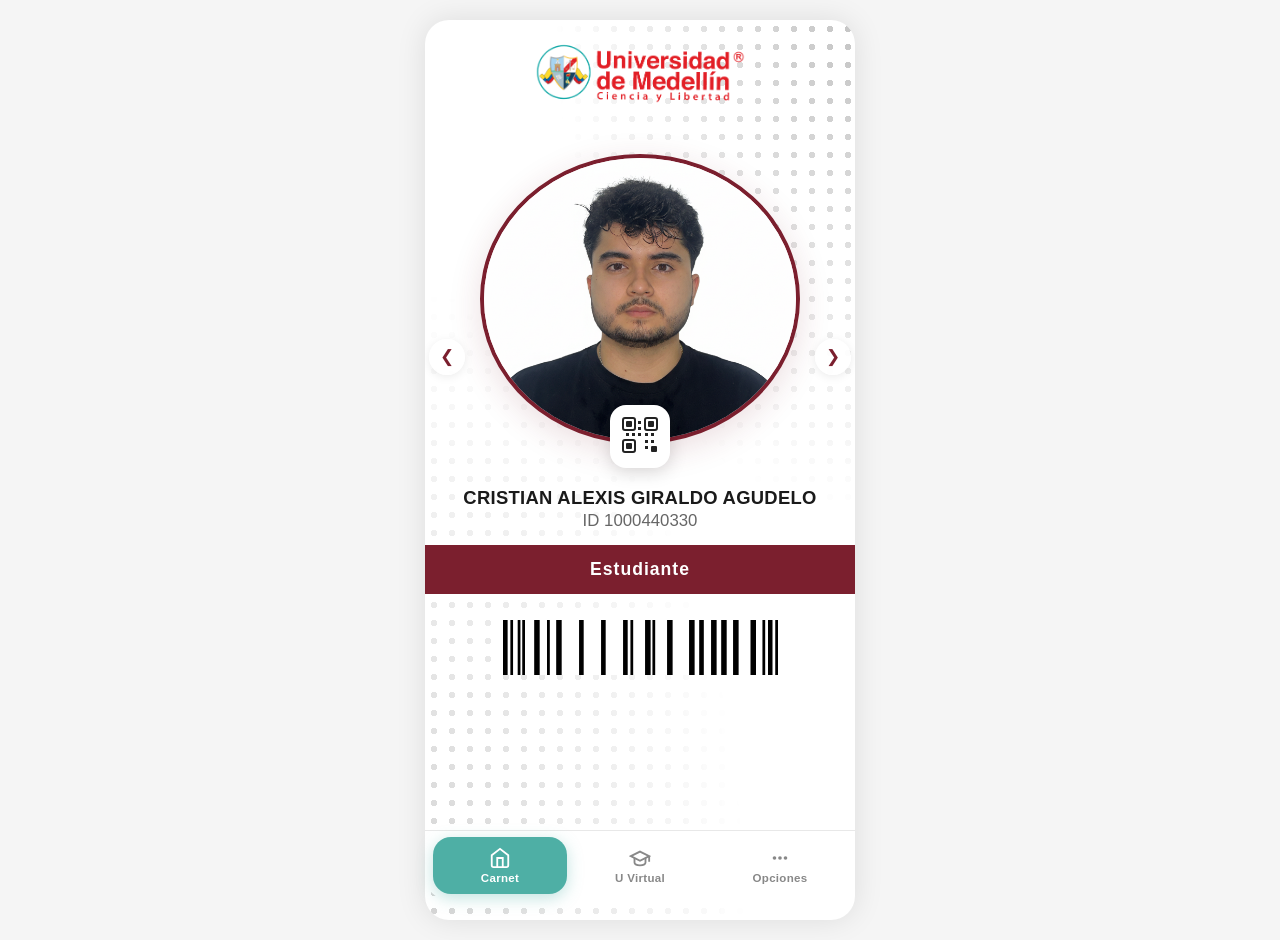
<file: index.html>
<!DOCTYPE html>
<html lang="es">
<head>
  <meta charset="UTF-8">
  <meta name="viewport" content="width=device-width, initial-scale=1.0, maximum-scale=1.0, user-scalable=no, viewport-fit=cover">
  <meta name="apple-mobile-web-app-capable" content="yes">
  <meta name="apple-mobile-web-app-status-bar-style" content="black-translucent">
  <meta name="apple-mobile-web-app-title" content="UdeMCarnet">
  <meta name="theme-color" content="#4EAFA5">
  <link rel="manifest" href="manifest.json">
  <link rel="apple-touch-icon" href="icons/icon-192.png">
  <title>Carnet Virtual - Universidad de Medellín</title>
  <link rel="stylesheet" href="styles.css?v=27">
  <script src="qrcode.min.js?v=22"></script>
</head>
<body>
  <div id="app">

    <!-- ==================== TAB: CARNET ==================== -->
    <section id="tab-carnet" class="tab-content active">
      <div class="carnet-container">
        <div class="university-logo">
          <img src="logo_udemedellin2.png" alt="Universidad de Medellín" class="logo-img">
        </div>

        <!-- Timer bar: una sola barra roja continua -->
        <div class="timer-bar">
          <div class="timer-fill" id="timer-fill"></div>
        </div>

        <!-- Slides -->
        <div class="carousel" id="carnet-carousel">
          <!-- Slide 1: Foto circular + QR ícono -->
          <div class="slide active" data-index="0">
            <div class="photo-oval-wrap">
              <div class="photo-oval-border">
                <img id="student-photo" src="assets/estudiante.PNG" alt="Foto estudiante" class="student-photo-img">
              </div>
              <!-- QR ícono decorativo superpuesto -->
              <button class="qr-icon-btn" id="qr-icon-btn" aria-label="Ver código QR">
                <svg width="44" height="44" viewBox="0 0 44 44" fill="none">
                  <rect width="44" height="44" rx="10" fill="white"/>
                  <rect x="5" y="5" width="12" height="12" rx="2" stroke="#222" stroke-width="2" fill="none"/>
                  <rect x="8" y="8" width="6" height="6" rx="1" fill="#222"/>
                  <rect x="27" y="5" width="12" height="12" rx="2" stroke="#222" stroke-width="2" fill="none"/>
                  <rect x="30" y="8" width="6" height="6" rx="1" fill="#222"/>
                  <rect x="5" y="27" width="12" height="12" rx="2" stroke="#222" stroke-width="2" fill="none"/>
                  <rect x="8" y="30" width="6" height="6" rx="1" fill="#222"/>
                  <rect x="20" y="8" width="3" height="3" fill="#222"/>
                  <rect x="20" y="14" width="3" height="3" fill="#222"/>
                  <rect x="20" y="20" width="3" height="3" fill="#222"/>
                  <rect x="8" y="20" width="3" height="3" fill="#222"/>
                  <rect x="14" y="20" width="3" height="3" fill="#222"/>
                  <rect x="27" y="20" width="3" height="3" fill="#222"/>
                  <rect x="33" y="20" width="3" height="3" fill="#222"/>
                  <rect x="27" y="27" width="3" height="3" fill="#222"/>
                  <rect x="33" y="27" width="3" height="3" fill="#222"/>
                  <rect x="27" y="33" width="3" height="3" fill="#222"/>
                  <rect x="33" y="33" width="6" height="6" rx="1" fill="#222"/>
                </svg>
              </button>
            </div>
          </div>
          <div class="slide" data-index="1">
            <div class="qr-large-wrap">
              <div class="qr-large-card">
                <img id="qr-large" alt="QR">
              </div>
              <div class="qr-avatar-badge">
                <svg class="avatar-mini-img" viewBox="0 0 56 56" fill="none" xmlns="http://www.w3.org/2000/svg">
                  <circle cx="28" cy="22" r="10" fill="#bbb"/>
                  <ellipse cx="28" cy="46" rx="18" ry="14" fill="#bbb"/>
                </svg>
              </div>
            </div>
          </div>
        </div>

        <!-- Carousel arrows -->
        <button class="carousel-arrow arrow-left" id="arrow-left" aria-label="Anterior">&#10094;</button>
        <button class="carousel-arrow arrow-right" id="arrow-right" aria-label="Siguiente">&#10095;</button>

        <!-- Student info -->
        <div class="student-info">
          <h2 class="student-name" id="student-name">CRISTIAN ALEXIS GIRALDO AGUDELO</h2>
          <p class="student-id">ID <span id="student-id-number">1000440330</span></p>
        </div>

        <!-- Role badge -->
        <div class="role-badge">
          <span id="student-role">Estudiante</span>
        </div>

        <!-- Barcode -->
        <div class="barcode-container">
          <canvas id="barcode-canvas"></canvas>
        </div>
      </div>
    </section>

    <!-- ==================== TAB: U VIRTUAL ==================== -->
    <section id="tab-uvirtual" class="tab-content">
      <header class="uvirtual-header">
        <h1>U Virtual</h1>
      </header>
      <div class="uvirtual-toolbar">
        <button class="icon-btn" aria-label="Menú">
          <svg width="24" height="24" viewBox="0 0 24 24" fill="none" stroke="currentColor" stroke-width="2"><line x1="3" y1="6" x2="21" y2="6"/><line x1="3" y1="12" x2="21" y2="12"/><line x1="3" y1="18" x2="21" y2="18"/></svg>
        </button>
        <button class="icon-btn" aria-label="Buscar">
          <svg width="24" height="24" viewBox="0 0 24 24" fill="none" stroke="currentColor" stroke-width="2"><circle cx="11" cy="11" r="8"/><line x1="21" y1="21" x2="16.65" y2="16.65"/></svg>
        </button>
        <div class="toolbar-right">
          <div class="notification-icon">
            <svg width="24" height="24" viewBox="0 0 24 24" fill="none" stroke="currentColor" stroke-width="2"><path d="M18 8A6 6 0 0 0 6 8c0 7-3 9-3 9h18s-3-2-3-9"/><path d="M13.73 21a2 2 0 0 1-3.46 0"/></svg>
            <span class="badge">11</span>
          </div>
          <div class="notification-icon">
            <svg width="24" height="24" viewBox="0 0 24 24" fill="none" stroke="currentColor" stroke-width="2"><path d="M21 15a2 2 0 0 1-2 2H7l-4 4V5a2 2 0 0 1 2-2h14a2 2 0 0 1 2 2z"/></svg>
            <span class="badge">1</span>
          </div>
          <div class="avatar-toolbar-wrap">
            <div class="avatar-placeholder-sm"></div>
            <svg width="12" height="12" viewBox="0 0 24 24" fill="#999"><path d="M7 10l5 5 5-5z"/></svg>
          </div>
          <label class="mini-toggle">
            <input type="checkbox">
            <span class="mini-toggle-slider"></span>
          </label>
        </div>
      </div>

      <!-- Banner -->
      <div class="uvirtual-banner">
        <div class="banner-overlay">
          <p class="banner-sub">Capacitación para profes:</p>
          <h3 class="banner-title">Contenidos educativos con Genially</h3>
          <span class="banner-date">21 de abril</span>
        </div>
        <span class="banner-cta">Inscripciones aquí</span>
      </div>

      <!-- Banner dots -->
      <div class="banner-dots">
        <span class="bdot active"></span>
        <span class="bdot"></span>
        <span class="bdot"></span>
      </div>

      <!-- Search -->
      <div class="search-bar">
        <input type="text" placeholder="Cursos..." class="search-input">
        <button class="search-btn">Buscar</button>
      </div>

      <!-- Course grid -->
      <div class="course-grid">
        <div class="course-card">
          <div class="course-icon competencias">
            <svg width="48" height="48" viewBox="0 0 24 24" fill="none" stroke="#4EAFA5" stroke-width="1.5"><circle cx="12" cy="12" r="3"/><circle cx="12" cy="12" r="7" stroke-dasharray="4 2"/><circle cx="12" cy="12" r="10" stroke-dasharray="2 3"/></svg>
          </div>
          <h4>Competencias<br>Digitales</h4>
          <p>para todos</p>
        </div>
        <div class="course-card">
          <div class="course-icon tic">
            <svg width="48" height="48" viewBox="0 0 24 24" fill="none" stroke="#E74C3C" stroke-width="1.5"><rect x="2" y="3" width="20" height="14" rx="2"/><polygon points="10,7 15,10 10,13" fill="#E74C3C"/><line x1="2" y1="20" x2="22" y2="20" stroke="#666"/></svg>
          </div>
          <h4>Aprende de TIC</h4>
          <p>para profes</p>
        </div>
        <div class="course-card">
          <div class="course-icon catalogo">
            <svg width="48" height="48" viewBox="0 0 24 24" fill="none" stroke="#3498DB" stroke-width="1.5"><rect x="3" y="3" width="18" height="18" rx="2"/><line x1="3" y1="9" x2="21" y2="9"/><line x1="9" y1="9" x2="9" y2="21"/><circle cx="15" cy="15" r="3"/><line x1="17" y1="17" x2="20" y2="20"/></svg>
          </div>
          <h4>Catálogo de<br>OVA</h4>
          <p>para profes</p>
        </div>
        <div class="course-card">
          <div class="course-icon tutoriales">
            <svg width="48" height="48" viewBox="0 0 24 24" fill="none" stroke="#9B59B6" stroke-width="1.5"><rect x="2" y="3" width="20" height="14" rx="2"/><circle cx="17" cy="20" r="2"/><line x1="2" y1="20" x2="15" y2="20"/></svg>
          </div>
          <h4><u>Tutoriales</u></h4>
          <p>para estudiantes</p>
        </div>
      </div>
    </section>

    <!-- ==================== TAB: OPCIONES ==================== -->
    <section id="tab-opciones" class="tab-content">
      <header class="opciones-header">
        <h1>Opciones</h1>
      </header>
      <div class="opciones-content">
        <div class="profile-section">
          <div class="profile-photo-ring">
            <img id="profile-photo" src="assets/estudiante.PNG" alt="Foto de perfil" class="profile-photo">
          </div>
          <div class="profile-info">
            <h2 id="profile-name">CRISTIAN ALEXIS GIRALDO AGUDELO</h2>
            <p class="profile-id">ID <span id="profile-id-number">1000440330</span></p>
          </div>
        </div>

        <div class="options-grid">
          <div class="option-card">
            <svg width="60" height="60" viewBox="0 0 24 24" fill="none" stroke="#333" stroke-width="1.2">
              <rect x="3" y="3" width="18" height="18" rx="2"/>
              <line x1="8" y1="8" x2="17" y2="8"/><line x1="8" y1="11.5" x2="17" y2="11.5"/>
              <line x1="8" y1="15" x2="13" y2="15"/>
              <rect x="5" y="7" width="2" height="2" fill="#333" rx="0.3"/>
              <rect x="5" y="10.5" width="2" height="2" fill="#333" rx="0.3"/>
              <rect x="5" y="14" width="2" height="2" fill="#333" rx="0.3"/>
            </svg>
            <span>Condiciones de<br>Privacidad</span>
          </div>
          <div class="option-card">
            <svg width="60" height="60" viewBox="0 0 24 24" fill="none" stroke="#333" stroke-width="1.2">
              <path d="M12 2C10 2 8 3.5 8 6c0 1.5.5 3 1.2 4.2.5.8.8 1.5.8 2.3v.5h4v-.5c0-.8.3-1.5.8-2.3C15.5 9 16 7.5 16 6c0-2.5-2-4-4-4z"/>
              <path d="M10 14h4" stroke-linecap="round"/>
              <path d="M10 16h4" stroke-linecap="round"/>
              <path d="M11 18c0 .6.4 1 1 1s1-.4 1-1"/>
              <path d="M8.5 7.5c-1.5.5-3 1.5-4 3" stroke-linecap="round"/>
              <path d="M15.5 7.5c1.5.5 3 1.5 4 3" stroke-linecap="round"/>
              <path d="M9.5 4.5c-1-0.3-2.5 0-3.5 1" stroke-linecap="round"/>
              <path d="M14.5 4.5c1-0.3 2.5 0 3.5 1" stroke-linecap="round"/>
            </svg>
            <span>Seguridad<br>Biométrica</span>
            <label class="toggle-switch">
              <input type="checkbox" id="biometric-toggle">
              <span class="toggle-slider"></span>
            </label>
          </div>
          <div class="option-card">
            <svg width="60" height="60" viewBox="0 0 24 24" fill="none" stroke="#333" stroke-width="1.2">
              <path d="M4 4h10v8H6l-2 2V4z"/>
              <circle cx="7" cy="8" r="0.7" fill="#333"/>
              <circle cx="9" cy="8" r="0.7" fill="#333"/>
              <circle cx="11" cy="8" r="0.7" fill="#333"/>
              <path d="M10 10h10v8h-8l-2 2v-10z"/>
            </svg>
            <span>Centro de<br>Ayuda</span>
          </div>
          <div class="option-card">
            <svg width="60" height="60" viewBox="0 0 24 24" fill="none" stroke="#333" stroke-width="1.5">
              <path d="M9 3H6a2 2 0 00-2 2v14a2 2 0 002 2h3"/>
              <rect x="9" y="3" width="6" height="18" rx="0" stroke-width="1.2"/>
              <polyline points="16 8 20 12 16 16" stroke-width="1.5"/>
              <line x1="20" y1="12" x2="12" y2="12" stroke-width="1.5"/>
            </svg>
            <span>Cerrar Sesión</span>
          </div>
        </div>

        <div class="version-area">
          <p class="version-text">Versión 10.26.3</p>
          <div class="id-card-icon">
            <svg width="38" height="38" viewBox="0 0 24 24" fill="none">
              <rect x="2" y="4" width="20" height="15" rx="2.5" stroke="#D94452" stroke-width="1.5"/>
              <circle cx="9" cy="10" r="2.5" stroke="#D94452" stroke-width="1"/>
              <path d="M5 15.5c0-1.5 1.5-2.5 4-2.5s4 1 4 2.5" stroke="#D94452" stroke-width="1"/>
              <line x1="15" y1="9" x2="20" y2="9" stroke="#D94452" stroke-width="1"/>
              <line x1="15" y1="12" x2="19" y2="12" stroke="#D94452" stroke-width="1"/>
            </svg>
          </div>
        </div>
      </div>
    </section>

    <!-- ==================== BOTTOM NAV ==================== -->
    <nav class="bottom-nav">
      <button class="nav-btn active" data-tab="carnet">
        <svg width="24" height="24" viewBox="0 0 24 24" fill="none" stroke="currentColor" stroke-width="2"><path d="M3 9l9-7 9 7v11a2 2 0 0 1-2 2H5a2 2 0 0 1-2-2z"/><polyline points="9 22 9 12 15 12 15 22"/></svg>
        <span>Carnet</span>
      </button>
      <button class="nav-btn" data-tab="uvirtual">
        <svg width="24" height="24" viewBox="0 0 24 24" fill="none" stroke="currentColor" stroke-width="2"><path d="M22 10v6M2 10l10-5 10 5-10 5z"/><path d="M6 12v5c0 2 3 3 6 3s6-1 6-3v-5"/></svg>
        <span>U Virtual</span>
      </button>
      <button class="nav-btn" data-tab="opciones">
        <svg width="24" height="24" viewBox="0 0 24 24" fill="currentColor"><circle cx="6" cy="12" r="2"/><circle cx="12" cy="12" r="2"/><circle cx="18" cy="12" r="2"/></svg>
        <span>Opciones</span>
      </button>
    </nav>
  </div>

  <script src="app.js?v=26"></script>
</body>
</html>
</file>
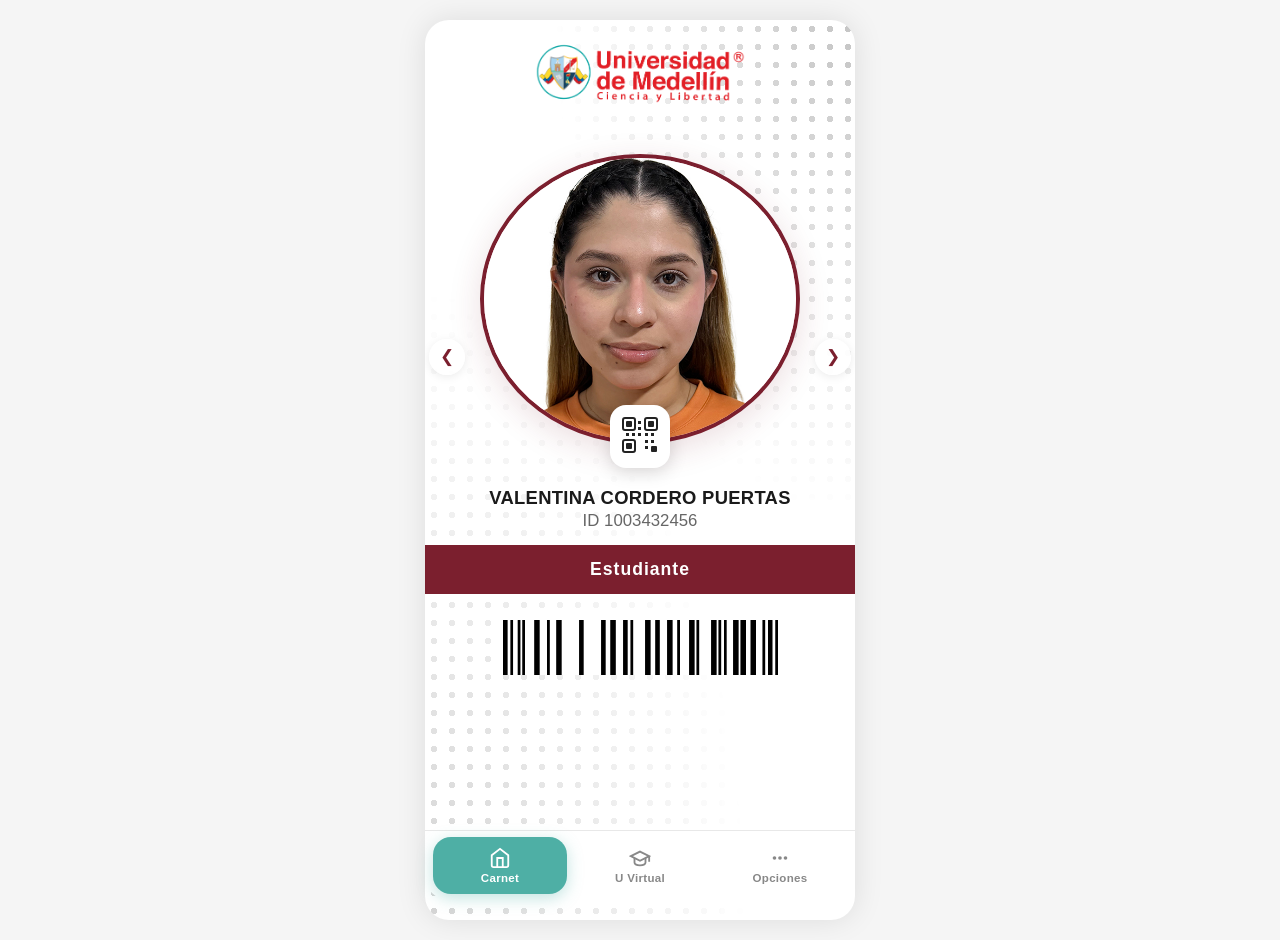
<file: valentina/index.html>
<!DOCTYPE html>
<html lang="es">
<head>
  <meta charset="UTF-8">
  <meta name="viewport" content="width=device-width, initial-scale=1.0, maximum-scale=1.0, user-scalable=no, viewport-fit=cover">
  <meta name="apple-mobile-web-app-capable" content="yes">
  <meta name="apple-mobile-web-app-status-bar-style" content="black-translucent">
  <meta name="apple-mobile-web-app-title" content="UdeMCarnet">
  <meta name="theme-color" content="#4EAFA5">
  <link rel="manifest" href="manifest.json">
  <link rel="apple-touch-icon" href="../icons/icon-192.png">
  <title>Carnet Virtual - Universidad de Medellín</title>
  <link rel="stylesheet" href="../styles.css?v=26">
  <script src="../qrcode.min.js?v=22"></script>
</head>
<body>
  <div id="app">

    <!-- ==================== TAB: CARNET ==================== -->
    <section id="tab-carnet" class="tab-content active">
      <div class="carnet-container">
        <div class="university-logo">
          <img src="../logo_udemedellin2.png" alt="Universidad de Medellín" class="logo-img">
        </div>

        <!-- Timer bar -->
        <div class="timer-bar">
          <div class="timer-fill" id="timer-fill"></div>
        </div>

        <!-- Slides -->
        <div class="carousel" id="carnet-carousel">
          <!-- Slide 1: Foto -->
          <div class="slide active" data-index="0">
            <div class="photo-oval-wrap">
              <div class="photo-oval-border">
                <img id="student-photo" src="../assets/estudiante_mujer.jpg" alt="Foto estudiante" class="student-photo-img">
              </div>
              <button class="qr-icon-btn" id="qr-icon-btn" aria-label="Ver código QR">
                <svg width="44" height="44" viewBox="0 0 44 44" fill="none">
                  <rect width="44" height="44" rx="10" fill="white"/>
                  <rect x="5" y="5" width="12" height="12" rx="2" stroke="#222" stroke-width="2" fill="none"/>
                  <rect x="8" y="8" width="6" height="6" rx="1" fill="#222"/>
                  <rect x="27" y="5" width="12" height="12" rx="2" stroke="#222" stroke-width="2" fill="none"/>
                  <rect x="30" y="8" width="6" height="6" rx="1" fill="#222"/>
                  <rect x="5" y="27" width="12" height="12" rx="2" stroke="#222" stroke-width="2" fill="none"/>
                  <rect x="8" y="30" width="6" height="6" rx="1" fill="#222"/>
                  <rect x="20" y="8" width="3" height="3" fill="#222"/>
                  <rect x="20" y="14" width="3" height="3" fill="#222"/>
                  <rect x="20" y="20" width="3" height="3" fill="#222"/>
                  <rect x="8" y="20" width="3" height="3" fill="#222"/>
                  <rect x="14" y="20" width="3" height="3" fill="#222"/>
                  <rect x="27" y="20" width="3" height="3" fill="#222"/>
                  <rect x="33" y="20" width="3" height="3" fill="#222"/>
                  <rect x="27" y="27" width="3" height="3" fill="#222"/>
                  <rect x="33" y="27" width="3" height="3" fill="#222"/>
                  <rect x="27" y="33" width="3" height="3" fill="#222"/>
                  <rect x="33" y="33" width="6" height="6" rx="1" fill="#222"/>
                </svg>
              </button>
            </div>
          </div>
          <div class="slide" data-index="1">
            <div class="qr-large-wrap">
              <div class="qr-large-card">
                <img id="qr-large" alt="QR">
              </div>
              <div class="qr-avatar-badge">
                <svg class="avatar-mini-img" viewBox="0 0 56 56" fill="none" xmlns="http://www.w3.org/2000/svg">
                  <circle cx="28" cy="22" r="10" fill="#bbb"/>
                  <ellipse cx="28" cy="46" rx="18" ry="14" fill="#bbb"/>
                </svg>
              </div>
            </div>
          </div>
        </div>

        <!-- Carousel arrows -->
        <button class="carousel-arrow arrow-left" id="arrow-left" aria-label="Anterior">&#10094;</button>
        <button class="carousel-arrow arrow-right" id="arrow-right" aria-label="Siguiente">&#10095;</button>

        <!-- Student info -->
        <div class="student-info">
          <h2 class="student-name" id="student-name">VALENTINA CORDERO PUERTAS</h2>
          <p class="student-id">ID <span id="student-id-number">1003432456</span></p>
        </div>

        <!-- Role badge -->
        <div class="role-badge">
          <span id="student-role">Estudiante</span>
        </div>

        <!-- Barcode -->
        <div class="barcode-container">
          <canvas id="barcode-canvas"></canvas>
        </div>
      </div>
    </section>

    <!-- ==================== TAB: U VIRTUAL ==================== -->
    <section id="tab-uvirtual" class="tab-content">
      <header class="uvirtual-header">
        <h1>U Virtual</h1>
      </header>
      <div class="uvirtual-toolbar">
        <button class="icon-btn" aria-label="Menú">
          <svg width="24" height="24" viewBox="0 0 24 24" fill="none" stroke="currentColor" stroke-width="2"><line x1="3" y1="6" x2="21" y2="6"/><line x1="3" y1="12" x2="21" y2="12"/><line x1="3" y1="18" x2="21" y2="18"/></svg>
        </button>
        <button class="icon-btn" aria-label="Buscar">
          <svg width="24" height="24" viewBox="0 0 24 24" fill="none" stroke="currentColor" stroke-width="2"><circle cx="11" cy="11" r="8"/><line x1="21" y1="21" x2="16.65" y2="16.65"/></svg>
        </button>
        <div class="toolbar-right">
          <div class="notification-icon">
            <svg width="24" height="24" viewBox="0 0 24 24" fill="none" stroke="currentColor" stroke-width="2"><path d="M18 8A6 6 0 0 0 6 8c0 7-3 9-3 9h18s-3-2-3-9"/><path d="M13.73 21a2 2 0 0 1-3.46 0"/></svg>
            <span class="badge">11</span>
          </div>
          <div class="notification-icon">
            <svg width="24" height="24" viewBox="0 0 24 24" fill="none" stroke="currentColor" stroke-width="2"><path d="M21 15a2 2 0 0 1-2 2H7l-4 4V5a2 2 0 0 1 2-2h14a2 2 0 0 1 2 2z"/></svg>
            <span class="badge">1</span>
          </div>
          <div class="avatar-toolbar-wrap">
            <div class="avatar-placeholder-sm"></div>
            <svg width="12" height="12" viewBox="0 0 24 24" fill="#999"><path d="M7 10l5 5 5-5z"/></svg>
          </div>
          <label class="mini-toggle">
            <input type="checkbox">
            <span class="mini-toggle-slider"></span>
          </label>
        </div>
      </div>

      <!-- Banner -->
      <div class="uvirtual-banner">
        <div class="banner-overlay">
          <p class="banner-sub">Capacitación para profes:</p>
          <h3 class="banner-title">Contenidos educativos con Genially</h3>
          <span class="banner-date">21 de abril</span>
        </div>
        <span class="banner-cta">Inscripciones aquí</span>
      </div>

      <!-- Banner dots -->
      <div class="banner-dots">
        <span class="bdot active"></span>
        <span class="bdot"></span>
        <span class="bdot"></span>
      </div>

      <!-- Search -->
      <div class="search-bar">
        <input type="text" placeholder="Cursos..." class="search-input">
        <button class="search-btn">Buscar</button>
      </div>

      <!-- Course grid -->
      <div class="course-grid">
        <div class="course-card">
          <div class="course-icon competencias">
            <svg width="48" height="48" viewBox="0 0 24 24" fill="none" stroke="#4EAFA5" stroke-width="1.5"><circle cx="12" cy="12" r="3"/><circle cx="12" cy="12" r="7" stroke-dasharray="4 2"/><circle cx="12" cy="12" r="10" stroke-dasharray="2 3"/></svg>
          </div>
          <h4>Competencias<br>Digitales</h4>
          <p>para todos</p>
        </div>
        <div class="course-card">
          <div class="course-icon tic">
            <svg width="48" height="48" viewBox="0 0 24 24" fill="none" stroke="#E74C3C" stroke-width="1.5"><rect x="2" y="3" width="20" height="14" rx="2"/><polygon points="10,7 15,10 10,13" fill="#E74C3C"/><line x1="2" y1="20" x2="22" y2="20" stroke="#666"/></svg>
          </div>
          <h4>Aprende de TIC</h4>
          <p>para profes</p>
        </div>
        <div class="course-card">
          <div class="course-icon catalogo">
            <svg width="48" height="48" viewBox="0 0 24 24" fill="none" stroke="#3498DB" stroke-width="1.5"><rect x="3" y="3" width="18" height="18" rx="2"/><line x1="3" y1="9" x2="21" y2="9"/><line x1="9" y1="9" x2="9" y2="21"/><circle cx="15" cy="15" r="3"/><line x1="17" y1="17" x2="20" y2="20"/></svg>
          </div>
          <h4>Catálogo de<br>OVA</h4>
          <p>para profes</p>
        </div>
        <div class="course-card">
          <div class="course-icon tutoriales">
            <svg width="48" height="48" viewBox="0 0 24 24" fill="none" stroke="#9B59B6" stroke-width="1.5"><rect x="2" y="3" width="20" height="14" rx="2"/><circle cx="17" cy="20" r="2"/><line x1="2" y1="20" x2="15" y2="20"/></svg>
          </div>
          <h4><u>Tutoriales</u></h4>
          <p>para estudiantes</p>
        </div>
      </div>
    </section>

    <!-- ==================== TAB: OPCIONES ==================== -->
    <section id="tab-opciones" class="tab-content">
      <header class="opciones-header">
        <h1>Opciones</h1>
      </header>
      <div class="opciones-content">
        <div class="profile-section">
          <div class="profile-photo-ring">
            <img id="profile-photo" src="../assets/estudiante_mujer.jpg" alt="Foto de perfil" class="profile-photo">
          </div>
          <div class="profile-info">
            <h2 id="profile-name">VALENTINA CORDERO PUERTAS</h2>
            <p class="profile-id">ID <span id="profile-id-number">1003432456</span></p>
          </div>
        </div>

        <div class="options-grid">
          <div class="option-card">
            <svg width="60" height="60" viewBox="0 0 24 24" fill="none" stroke="#333" stroke-width="1.2">
              <rect x="3" y="3" width="18" height="18" rx="2"/>
              <line x1="8" y1="8" x2="17" y2="8"/><line x1="8" y1="11.5" x2="17" y2="11.5"/>
              <line x1="8" y1="15" x2="13" y2="15"/>
              <rect x="5" y="7" width="2" height="2" fill="#333" rx="0.3"/>
              <rect x="5" y="10.5" width="2" height="2" fill="#333" rx="0.3"/>
              <rect x="5" y="14" width="2" height="2" fill="#333" rx="0.3"/>
            </svg>
            <span>Condiciones de<br>Privacidad</span>
          </div>
          <div class="option-card">
            <svg width="60" height="60" viewBox="0 0 24 24" fill="none" stroke="#333" stroke-width="1.2">
              <path d="M12 2C10 2 8 3.5 8 6c0 1.5.5 3 1.2 4.2.5.8.8 1.5.8 2.3v.5h4v-.5c0-.8.3-1.5.8-2.3C15.5 9 16 7.5 16 6c0-2.5-2-4-4-4z"/>
              <path d="M10 14h4" stroke-linecap="round"/>
              <path d="M10 16h4" stroke-linecap="round"/>
              <path d="M11 18c0 .6.4 1 1 1s1-.4 1-1"/>
              <path d="M8.5 7.5c-1.5.5-3 1.5-4 3" stroke-linecap="round"/>
              <path d="M15.5 7.5c1.5.5 3 1.5 4 3" stroke-linecap="round"/>
              <path d="M9.5 4.5c-1-0.3-2.5 0-3.5 1" stroke-linecap="round"/>
              <path d="M14.5 4.5c1-0.3 2.5 0 3.5 1" stroke-linecap="round"/>
            </svg>
            <span>Seguridad<br>Biométrica</span>
            <label class="toggle-switch">
              <input type="checkbox" id="biometric-toggle">
              <span class="toggle-slider"></span>
            </label>
          </div>
          <div class="option-card">
            <svg width="60" height="60" viewBox="0 0 24 24" fill="none" stroke="#333" stroke-width="1.2">
              <path d="M4 4h10v8H6l-2 2V4z"/>
              <circle cx="7" cy="8" r="0.7" fill="#333"/>
              <circle cx="9" cy="8" r="0.7" fill="#333"/>
              <circle cx="11" cy="8" r="0.7" fill="#333"/>
              <path d="M10 10h10v8h-8l-2 2v-10z"/>
            </svg>
            <span>Centro de<br>Ayuda</span>
          </div>
          <div class="option-card">
            <svg width="60" height="60" viewBox="0 0 24 24" fill="none" stroke="#333" stroke-width="1.5">
              <path d="M9 3H6a2 2 0 00-2 2v14a2 2 0 002 2h3"/>
              <rect x="9" y="3" width="6" height="18" rx="0" stroke-width="1.2"/>
              <polyline points="16 8 20 12 16 16" stroke-width="1.5"/>
              <line x1="20" y1="12" x2="12" y2="12" stroke-width="1.5"/>
            </svg>
            <span>Cerrar Sesión</span>
          </div>
        </div>

        <div class="version-area">
          <p class="version-text">Versión 10.26.3</p>
          <div class="id-card-icon">
            <svg width="38" height="38" viewBox="0 0 24 24" fill="none">
              <rect x="2" y="4" width="20" height="15" rx="2.5" stroke="#D94452" stroke-width="1.5"/>
              <circle cx="9" cy="10" r="2.5" stroke="#D94452" stroke-width="1"/>
              <path d="M5 15.5c0-1.5 1.5-2.5 4-2.5s4 1 4 2.5" stroke="#D94452" stroke-width="1"/>
              <line x1="15" y1="9" x2="20" y2="9" stroke="#D94452" stroke-width="1"/>
              <line x1="15" y1="12" x2="19" y2="12" stroke="#D94452" stroke-width="1"/>
            </svg>
          </div>
        </div>
      </div>
    </section>

    <!-- ==================== BOTTOM NAV ==================== -->
    <nav class="bottom-nav">
      <button class="nav-btn active" data-tab="carnet">
        <svg width="24" height="24" viewBox="0 0 24 24" fill="none" stroke="currentColor" stroke-width="2"><path d="M3 9l9-7 9 7v11a2 2 0 0 1-2 2H5a2 2 0 0 1-2-2z"/><polyline points="9 22 9 12 15 12 15 22"/></svg>
        <span>Carnet</span>
      </button>
      <button class="nav-btn" data-tab="uvirtual">
        <svg width="24" height="24" viewBox="0 0 24 24" fill="none" stroke="currentColor" stroke-width="2"><path d="M22 10v6M2 10l10-5 10 5-10 5z"/><path d="M6 12v5c0 2 3 3 6 3s6-1 6-3v-5"/></svg>
        <span>U Virtual</span>
      </button>
      <button class="nav-btn" data-tab="opciones">
        <svg width="24" height="24" viewBox="0 0 24 24" fill="currentColor"><circle cx="6" cy="12" r="2"/><circle cx="12" cy="12" r="2"/><circle cx="18" cy="12" r="2"/></svg>
        <span>Opciones</span>
      </button>
    </nav>
  </div>

  <script src="../app.js?v=26"></script>
</body>
</html>
</file>
<file: styles.css>
/* ============================================
   CARNET VIRTUAL - Universidad de Medellín
   PWA Styles  v3
   ============================================ */

:root {
  --primary: #4EAFA5;
  --primary-dark: #3D9A91;
  --accent: #7B1F2E;
  --white: #ffffff;
  --bg: #f5f5f5;
  --text-dark: #1a1a1a;
  --text-gray: #666;
  --nav-height: 72px;
  --safe-top: env(safe-area-inset-top, 0px);
  --safe-bottom: env(safe-area-inset-bottom, 0px);
}

* { margin: 0; padding: 0; box-sizing: border-box; -webkit-tap-highlight-color: transparent; }

body {
  font-family: -apple-system, BlinkMacSystemFont, 'Segoe UI', Roboto, 'Helvetica Neue', Arial, sans-serif;
  background: var(--bg);
  color: var(--text-dark);
  overflow-x: hidden;
  -webkit-font-smoothing: antialiased;
  padding-top: var(--safe-top);
  padding-bottom: var(--safe-bottom);
}

#app {
  max-width: 430px;
  margin: 0 auto;
  min-height: 100vh;
  min-height: 100dvh;
  background: var(--white);
  position: relative;
  overflow: hidden;
}

/* ============ TAB CONTENT ============ */
.tab-content {
  display: none;
  padding-bottom: calc(var(--nav-height) + var(--safe-bottom) + 10px);
}
.tab-content.active { display: block; }

/* Halftone dot pattern — top-right and bottom-left corners */
#tab-carnet {
  position: relative;
  min-height: 100vh;
  min-height: 100dvh;
}
#tab-carnet::before {
  content: '';
  position: absolute;
  top: 0; left: 0; right: 0;
  bottom: 0;
  background-image: radial-gradient(circle, #b0b0b0 3px, transparent 3px);
  background-size: 18px 18px;
  -webkit-mask-image:
    radial-gradient(ellipse 70% 55% at 100% 0%, rgba(0,0,0,0.75) 0%, transparent 100%),
    radial-gradient(ellipse 75% 70% at 0% 100%, rgba(0,0,0,0.55) 0%, transparent 100%);
  -webkit-mask-composite: source-over;
  mask-image:
    radial-gradient(ellipse 70% 55% at 100% 0%, rgba(0,0,0,0.75) 0%, transparent 100%),
    radial-gradient(ellipse 75% 70% at 0% 100%, rgba(0,0,0,0.55) 0%, transparent 100%);
  mask-composite: add;
  pointer-events: none;
  z-index: 0;
}

/* ============ CARNET TAB ============ */
.carnet-container {
  text-align: center;
  padding: 20px 16px 10px;
  background: transparent;
  position: relative;
}

/* Ensure content sits above the pattern */
.carnet-container > * {
  position: relative;
  z-index: 1;
}

.university-logo { margin-bottom: 8px; }
.logo-img { height: 65px; width: auto; }

/* === Timer bar: UNA sola barra continua === */
.timer-bar {
  width: 220px;
  height: 4px;
  border-radius: 2px;
  background: #d5d5d5;
  margin: 6px auto 18px;
  overflow: hidden;
  opacity: 0;
  transition: opacity 0.3s;
}
.timer-bar.visible {
  opacity: 1;
}
.timer-fill {
  height: 100%;
  width: 0%;
  background: var(--accent);
  border-radius: 2px;
  transition: width 0.15s linear;
}

/* === Carousel === */
.carousel {
  position: relative;
  min-height: 320px;
  display: flex;
  align-items: center;
  justify-content: center;
}

.slide {
  display: none;
  flex-direction: column;
  align-items: center;
  justify-content: center;
  width: 100%;
  position: absolute;
  top: 0; left: 0; right: 0; bottom: 0;
}
.slide.active {
  display: flex;
  position: relative;
}

/* Floating animation */
.slide.float-in {
  animation: floatIn 0.45s cubic-bezier(0.23, 1, 0.32, 1) forwards;
}
.slide.float-out {
  animation: floatOut 0.3s cubic-bezier(0.23, 1, 0.32, 1) forwards;
}

@keyframes floatIn {
  0%   { opacity: 0; transform: translateY(30px) scale(0.96); }
  100% { opacity: 1; transform: translateY(0) scale(1); }
}
@keyframes floatOut {
  0%   { opacity: 1; transform: translateY(0) scale(1); }
  100% { opacity: 0; transform: translateY(-20px) scale(0.96); }
}

/* === Slide 1: Foto en Óvalo === */
.photo-oval-wrap {
  position: relative;
  display: flex;
  flex-direction: column;
  align-items: center;
}

.photo-oval-border {
  width: 320px;
  height: 290px;
  border-radius: 50%;
  overflow: hidden;
  border: 4px solid var(--accent);
  box-shadow: 0 8px 32px rgba(123,31,46,0.15);
  background: #f5eaed;
}

.student-photo-img {
  width: 100%;
  height: 100%;
  object-fit: cover;
}

/* QR icon button */
.qr-icon-btn {
  position: absolute;
  bottom: -24px;
  left: 50%;
  transform: translateX(-50%);
  background: white;
  border: none;
  padding: 8px;
  border-radius: 16px;
  box-shadow: 0 4px 18px rgba(0,0,0,0.15);
  cursor: pointer;
  z-index: 5;
  transition: transform 0.2s, box-shadow 0.2s;
}
.qr-icon-btn:active {
  transform: translateX(-50%) scale(0.92);
}

/* === Slide 2: QR grande === */
.qr-large-wrap {
  position: relative;
  display: flex;
  flex-direction: column;
  align-items: center;
  cursor: pointer;
}

.qr-large-card {
  background: white;
  padding: 20px;
  border-radius: 22px;
  box-shadow: 0 8px 32px rgba(0,0,0,0.1);
}
.qr-large-card img {
  display: block;
  width: 240px;
  height: 240px;
}

.qr-avatar-badge {
  width: 56px;
  height: 56px;
  border-radius: 50%;
  border: 3px solid var(--accent);
  overflow: hidden;
  background: #eee;
  margin-top: -28px;
  z-index: 5;
  box-shadow: 0 2px 10px rgba(0,0,0,0.12);
}
.avatar-mini-img {
  width: 100%;
  height: 100%;
  object-fit: cover;
}

/* Carousel arrows */
.carousel-arrow {
  position: absolute;
  top: 50%;
  transform: translateY(-50%);
  background: rgba(255,255,255,0.92);
  border: none;
  width: 36px;
  height: 36px;
  border-radius: 50%;
  font-size: 17px;
  color: var(--accent);
  cursor: pointer;
  box-shadow: 0 2px 10px rgba(0,0,0,0.08);
  z-index: 10;
  transition: transform 0.2s;
}
.carousel-arrow:active { transform: translateY(-50%) scale(0.9); }
.arrow-left { left: 4px; }
.arrow-right { right: 4px; }

/* Student info */
.student-info { margin-top: 28px; }
.student-name {
  font-size: 1.15rem;
  font-weight: 700;
  letter-spacing: 0.3px;
  color: var(--text-dark);
}
.student-id {
  font-size: 1.05rem;
  color: var(--text-gray);
  margin-top: 2px;
  font-weight: 500;
}

/* Role badge */
.role-badge {
  margin-top: 14px;
  background: var(--accent);
  color: white;
  padding: 14px 0;
  font-size: 1.1rem;
  font-weight: 600;
  letter-spacing: 1px;
  margin-left: -16px;
  margin-right: -16px;
}

/* Barcode */
.barcode-container { margin-top: 18px; padding: 8px 0 4px; }
.barcode-container canvas { max-width: 280px; height: 55px; }

/* ============ U VIRTUAL TAB ============ */
.uvirtual-header {
  background: var(--primary);
  color: white;
  padding: 14px 0 12px;
  text-align: center;
  padding-top: calc(var(--safe-top) + 14px);
}
.uvirtual-header h1 { font-size: 1.15rem; font-weight: 600; }

.uvirtual-toolbar {
  display: flex;
  align-items: center;
  padding: 10px 16px;
  gap: 12px;
  background: white;
  border-bottom: 1px solid #eee;
}
.toolbar-right { display: flex; gap: 12px; margin-left: auto; align-items: center; }
.icon-btn { background: none; border: none; color: #555; cursor: pointer; padding: 4px; }

.notification-icon { position: relative; }
.notification-icon svg { color: #555; }
.badge {
  position: absolute; top: -6px; right: -8px;
  background: #E74C3C; color: white; font-size: 10px;
  padding: 2px 5px; border-radius: 10px; font-weight: 700;
  min-width: 18px; text-align: center;
}

.avatar-toolbar-wrap { display: flex; align-items: center; gap: 2px; }
.avatar-placeholder-sm {
  width: 28px; height: 28px; border-radius: 50%;
  background: #ddd; border: 1px solid #ccc;
}

.mini-toggle { position: relative; display: inline-block; width: 36px; height: 20px; }
.mini-toggle input { opacity: 0; width: 0; height: 0; }
.mini-toggle-slider {
  position: absolute; cursor: pointer; inset: 0;
  background: #ccc; border-radius: 20px; transition: 0.3s;
}
.mini-toggle-slider::before {
  content: ""; position: absolute; height: 16px; width: 16px;
  left: 2px; bottom: 2px; background: white; border-radius: 50%; transition: 0.3s;
}
.mini-toggle input:checked + .mini-toggle-slider { background: var(--primary); }
.mini-toggle input:checked + .mini-toggle-slider::before { transform: translateX(16px); }

.uvirtual-banner {
  margin: 16px; border-radius: 12px; overflow: hidden;
  background: linear-gradient(135deg, #0f2b34 0%, #1a4a54 50%, #2a7a6a 100%);
  min-height: 110px; position: relative; display: flex;
}
.banner-overlay { padding: 16px; color: white; flex: 1; }
.banner-sub { font-size: 0.72rem; opacity: 0.85; }
.banner-title { font-size: 0.95rem; font-weight: 700; margin-top: 4px; line-height: 1.3; }
.banner-date {
  display: inline-block; margin-top: 8px; background: var(--primary);
  color: white; padding: 3px 10px; border-radius: 4px; font-size: 0.72rem; font-weight: 600;
}
.banner-cta {
  position: absolute; bottom: 10px; right: 12px;
  font-size: 0.65rem; color: rgba(255,255,255,0.7); cursor: pointer;
}

.banner-dots { display: flex; justify-content: center; gap: 6px; margin: -4px 0 12px; }
.bdot { width: 8px; height: 8px; border-radius: 50%; background: #ccc; }
.bdot.active { background: var(--primary); }

.search-bar { display: flex; margin: 0 16px 16px; gap: 8px; }
.search-input {
  flex: 1; padding: 12px 16px; border: 1.5px solid #ddd;
  border-radius: 8px; font-size: 0.95rem; outline: none; background: #fafafa;
}
.search-input:focus { border-color: var(--primary); }
.search-btn {
  padding: 12px 20px; background: var(--primary); color: white;
  border: none; border-radius: 8px; font-weight: 600; cursor: pointer;
}
.search-btn:active { background: var(--primary-dark); }

.course-grid { display: grid; grid-template-columns: 1fr 1fr; gap: 10px; padding: 0 16px 16px; }
.course-card { text-align: center; padding: 18px 10px; }
.course-icon {
  width: 80px; height: 80px; border-radius: 50%;
  margin: 0 auto 10px; display: flex; align-items: center; justify-content: center;
}
.course-icon.competencias { background: #e8f5f3; }
.course-icon.tic { background: #fde8e8; }
.course-icon.catalogo { background: #e8f0fd; }
.course-icon.tutoriales { background: #f0e8fd; }
.course-card h4 { font-size: 0.85rem; font-weight: 700; margin-bottom: 3px; line-height: 1.3; }
.course-card p { font-size: 0.78rem; color: var(--text-gray); }

/* ============ OPCIONES TAB ============ */
.opciones-header {
  background: var(--primary); color: white;
  padding: 22px 0 18px; text-align: center;
  padding-top: calc(var(--safe-top) + 22px);
}
.opciones-header h1 { font-size: 1.35rem; font-weight: 600; }
.opciones-content { padding: 20px 16px; }

.profile-section { display: flex; align-items: center; gap: 14px; margin-bottom: 32px; }
.profile-photo-ring {
  width: 120px; height: 120px; border-radius: 50%; overflow: hidden;
  border: 3px solid #222; flex-shrink: 0; background: #f0f0f0;
}
.profile-photo { width: 100%; height: 100%; object-fit: cover; }
.profile-info h2 { font-size: 1.15rem; font-weight: 800; letter-spacing: 0.3px; }
.profile-id { color: var(--text-gray); font-size: 1.15rem; margin-top: 6px; font-weight: 500; }

.options-grid { display: grid; grid-template-columns: 1fr 1fr; gap: 14px; }
.option-card {
  text-align: center; padding: 40px 10px; display: flex;
  flex-direction: column; align-items: center; gap: 12px;
  cursor: pointer; border-radius: 12px; transition: background 0.2s;
}
.option-card:active { background: #f0f0f0; }
.option-card span { font-size: 0.88rem; font-weight: 600; color: var(--text-dark); line-height: 1.3; }

.toggle-switch { position: relative; display: inline-block; width: 44px; height: 24px; }
.toggle-switch input { opacity: 0; width: 0; height: 0; }
.toggle-slider {
  position: absolute; cursor: pointer; inset: 0;
  background: #ccc; border-radius: 24px; transition: 0.3s;
}
.toggle-slider::before {
  content: ""; position: absolute; height: 18px; width: 18px;
  left: 3px; bottom: 3px; background: white; border-radius: 50%; transition: 0.3s;
}
.toggle-switch input:checked + .toggle-slider { background: var(--primary); }
.toggle-switch input:checked + .toggle-slider::before { transform: translateX(20px); }

.version-area { display: grid; grid-template-columns: 1fr auto 1fr; align-items: center; margin-top: 36px; padding: 0 8px; }
.version-area .version-text { justify-self: start; }
.version-area .id-card-icon { justify-self: center; }
.version-text { font-size: 0.85rem; color: #aaa; }
.id-card-icon {
  width: 64px; height: 64px; border-radius: 16px;
  background: #fce8ea; display: flex; align-items: center; justify-content: center;
}

/* ============ BOTTOM NAV ============ */
.bottom-nav {
  position: fixed;
  bottom: 0;
  left: 50%;
  transform: translateX(-50%);
  width: 100%;
  max-width: 430px;
  display: flex;
  align-items: center;
  background: white;
  border-top: 1px solid #e8e8e8;
  padding: 6px 8px;
  padding-bottom: calc(6px + var(--safe-bottom));
  z-index: 100;
  height: auto;
  gap: 6px;
}

.nav-btn {
  flex: 1;
  display: flex;
  flex-direction: column;
  align-items: center;
  justify-content: center;
  gap: 3px;
  background: none;
  border: none;
  color: #888;
  font-size: 0.72rem;
  font-weight: 600;
  cursor: pointer;
  padding: 10px 4px;
  border-radius: 18px;
  transition: all 0.25s ease;
  position: relative;
}

.nav-btn.active {
  color: white;
  background: var(--primary);
  box-shadow: 0 4px 16px rgba(78,175,165,0.35);
}

.nav-btn:not(.active):active { background: #f5f5f5; }
.nav-btn svg { width: 22px; height: 22px; }
.nav-btn span { font-size: 0.72rem; letter-spacing: 0.3px; }

/* ============ RESPONSIVE ============ */
@media (max-width: 375px) {
  .photo-oval-border { width: 280px; height: 250px; }
  .student-name { font-size: 1rem; }
}

@media (min-width: 431px) {
  #app {
    box-shadow: 0 0 30px rgba(0,0,0,0.1);
    border-radius: 24px;
    margin-top: 20px; margin-bottom: 20px;
  }
  .bottom-nav { border-radius: 0 0 24px 24px; }
}

html { overscroll-behavior-y: contain; }
</file>
